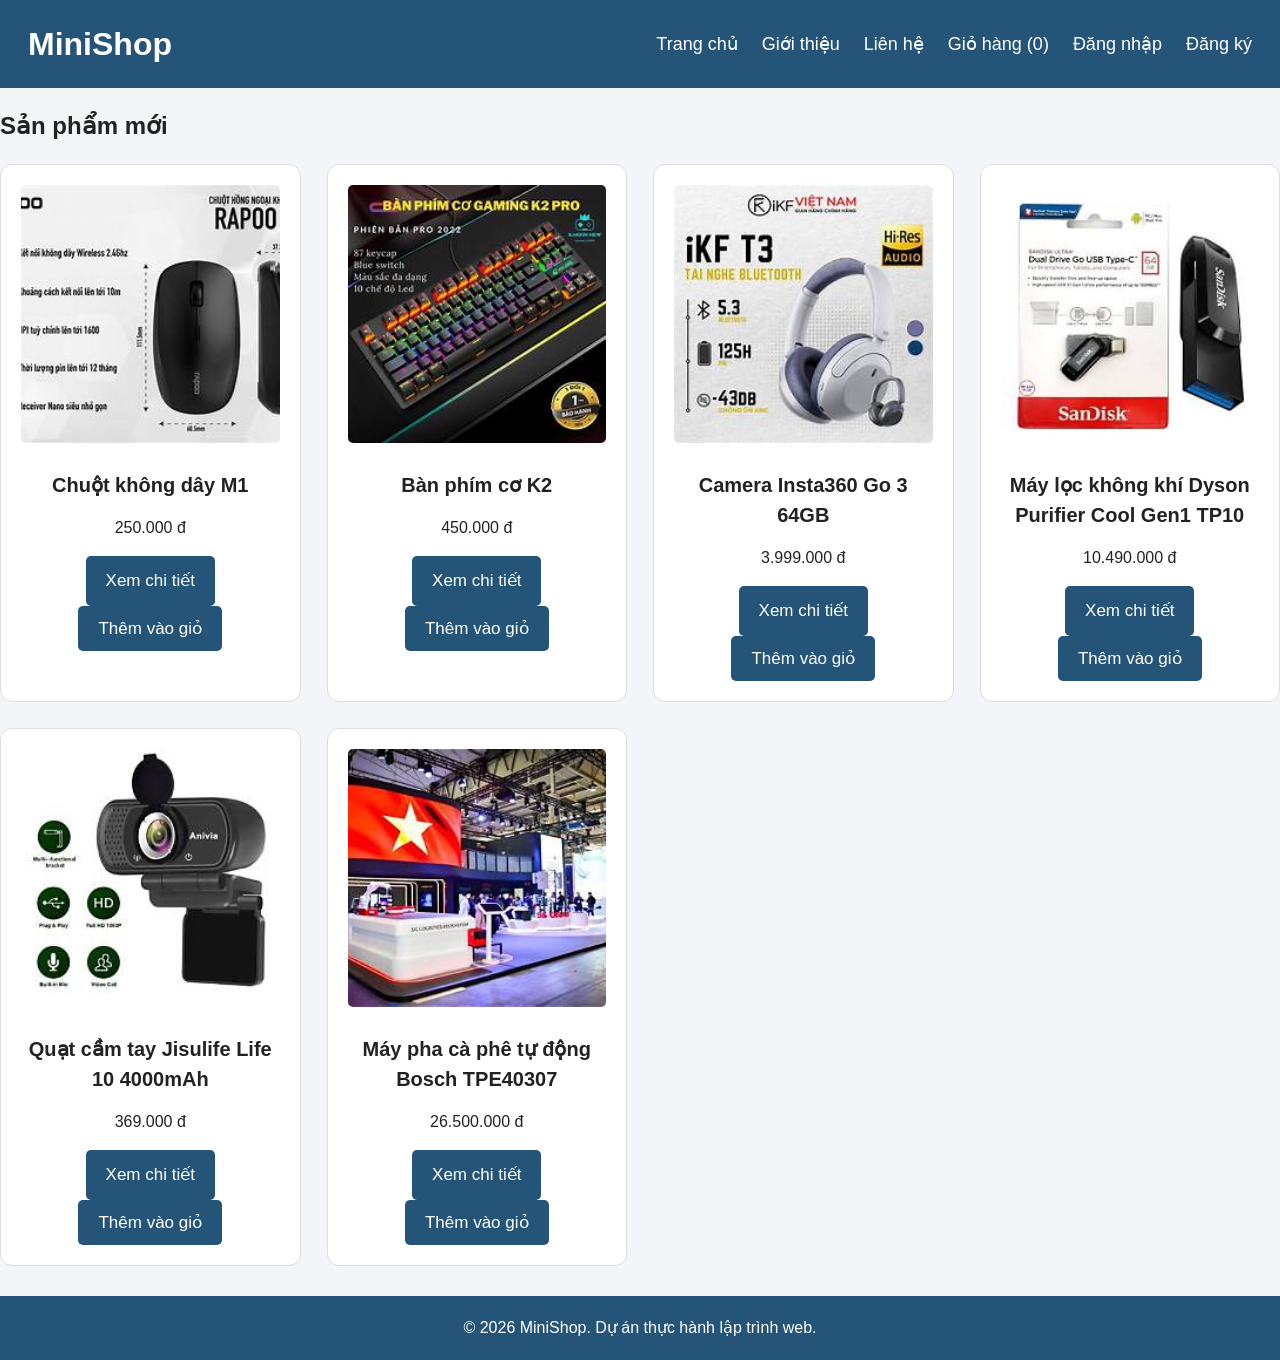
<file: index.html>
<!DOCTYPE html>
<html lang="vi">
<head>
    <meta charset="UTF-8">
    <meta name="viewport" content="width=device-width, initial-scale=1.0">
    <title>MiniShop - Phụ kiện công nghệ</title>
    <link rel="stylesheet" href="css/style.css">
    <script src="js/main.js" defer></script>
</head>
<body>
    <header class="site-header">
        <h1>MiniShop</h1>
        <nav class="main-nav">
            <a href="index.html" class="active">Trang chủ</a>
            <a href="about.html">Giới thiệu</a>
            <a href="contact.html">Liên hệ</a>
            <a href="cart.html">Giỏ hàng (<span id="cart-count">0</span>)</a>
            <a href="login.html">Đăng nhập</a>
            <a href="register.html">Đăng ký</a>
        </nav>
    </header>

    <main>
        <section>
            <h2>Sản phẩm mới</h2>
            <div class="product-list">
                <!-- SP 1 -->
                <article class="product-card">
                    <img src="images/sp01.jpg" alt="Chuột không dây M1" width="200">
                    <h3>Chuột không dây M1</h3>
                    <p class="price">250.000 đ</p>
                    <a href="product.html#sp01" class="btn">Xem chi tiết</a>
                    <button type="button" class="btn btn-accent add-to-cart" data-id="1">Thêm vào giỏ</button>
                </article>

                <!-- SP 2 -->
                <article class="product-card">
                    <img src="images/sp02.jpg" alt="Bàn phím cơ K2" width="200">
                    <h3>Bàn phím cơ K2</h3>
                    <p class="price">450.000 đ</p>
                    <a href="product.html#sp02" class="btn">Xem chi tiết</a>
                    <button type="button" class="btn btn-accent add-to-cart" data-id="2">Thêm vào giỏ</button>
                </article>

                <!-- SP 3 -->
                <article class="product-card">
                    <img src="images/sp03.jpg" alt="Camera Insta360 Go 3 64GB" width="200">
                    <h3>Camera Insta360 Go 3 64GB</h3>
                    <p class="price">3.999.000 đ</p>
                    <a href="product.html#sp03" class="btn">Xem chi tiết</a>
                    <button type="button" class="btn btn-accent add-to-cart" data-id="3">Thêm vào giỏ</button>
                </article>
                
                <!-- SP 4 -->
                <article class="product-card">
                    <img src="images/sp04.jpg" alt="Máy lọc không khí Dyson TP10" width="200">
                    <h3>Máy lọc không khí Dyson Purifier Cool Gen1 TP10</h3>
                    <p class="price">10.490.000 đ</p>
                    <a href="product.html#sp04" class="btn">Xem chi tiết</a>
                    <button type="button" class="btn btn-accent add-to-cart" data-id="4">Thêm vào giỏ</button>
                </article>

                <!-- SP 5 -->
                <article class="product-card">
                    <img src="images/sp05.jpg" alt="Quạt cầm tay Jisulife" width="200">
                    <h3>Quạt cầm tay Jisulife Life 10 4000mAh</h3>
                    <p class="price">369.000 đ</p>
                    <a href="product.html#sp05" class="btn">Xem chi tiết</a>
                    <button type="button" class="btn btn-accent add-to-cart" data-id="5">Thêm vào giỏ</button>
                </article>

                <!-- SP 6 -->
                <article class="product-card">
                    <img src="images/sp06.jpg" alt="Máy pha cà phê tự động Bosch" width="200">
                    <h3>Máy pha cà phê tự động Bosch TPE40307</h3>
                    <p class="price">26.500.000 đ</p>
                    <a href="product.html#sp06" class="btn">Xem chi tiết</a>
                    <button type="button" class="btn btn-accent add-to-cart" data-id="6">Thêm vào giỏ</button>
                </article>
            </div>
        </section>
    </main>

    <footer class="site-footer">
        <p>&copy; 2026 MiniShop. Dự án thực hành lập trình web.</p>
    </footer>
</body>
</html>
</file>
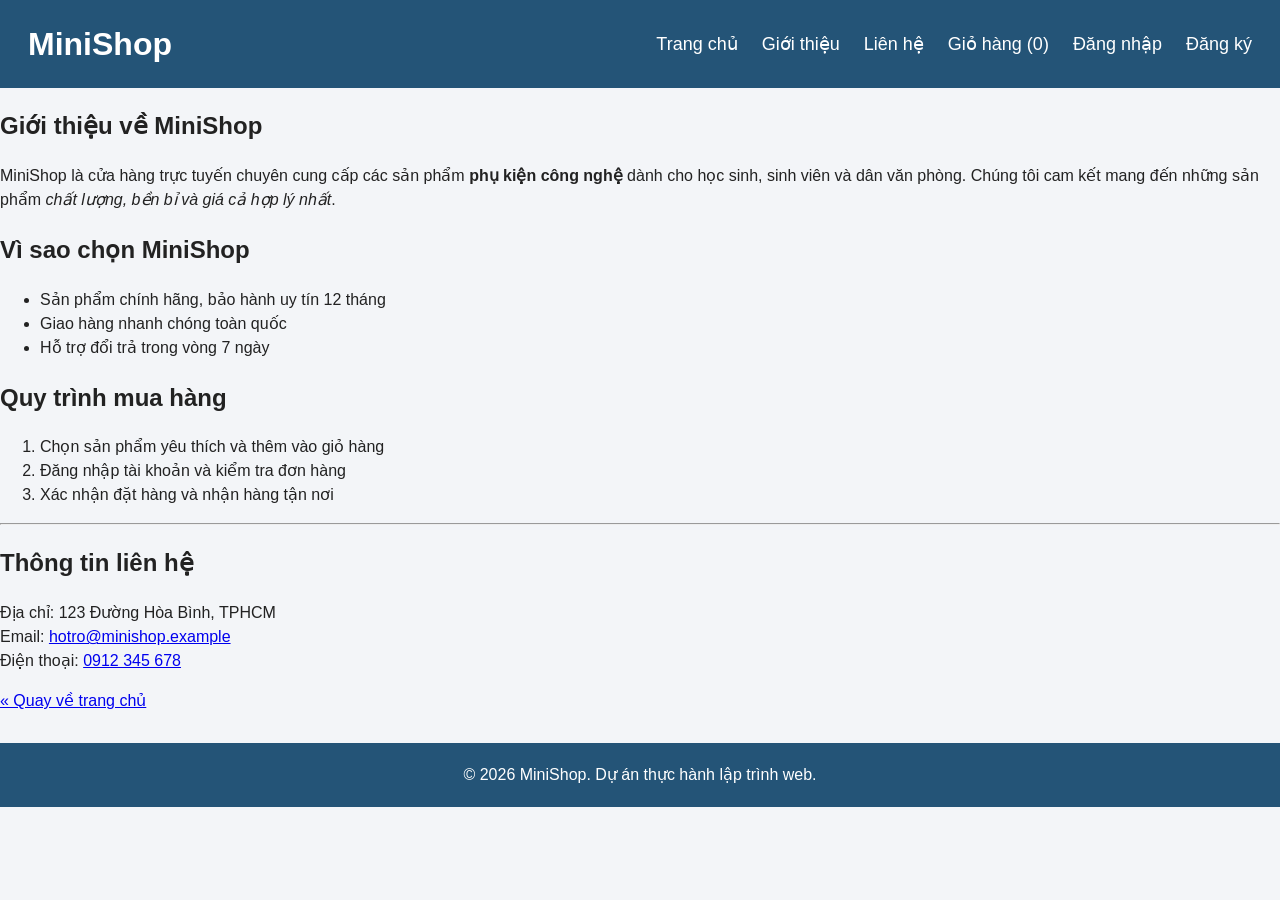
<file: about.html>
<!DOCTYPE html>
<html lang="vi">
<head>
    <meta charset="UTF-8">
    <meta name="viewport" content="width=device-width, initial-scale=1.0">
    <title>Giới thiệu - MiniShop</title>
    <link rel="stylesheet" href="css/style.css">
    <script src="js/main.js" defer></script>
</head>
<body>
    <header class="site-header">
        <h1>MiniShop</h1>
        <nav class="main-nav">
            <a href="index.html">Trang chủ</a>
            <a href="about.html" class="active">Giới thiệu</a>
            <a href="contact.html">Liên hệ</a>
            <a href="cart.html">Giỏ hàng (<span id="cart-count">0</span>)</a>
            <a href="login.html">Đăng nhập</a>
            <a href="register.html">Đăng ký</a>
        </nav>
    </header>

    <main>
        <h2>Giới thiệu về MiniShop</h2>
        <p>
            MiniShop là cửa hàng trực tuyến chuyên cung cấp các sản phẩm <strong>phụ kiện công nghệ</strong>
            dành cho học sinh, sinh viên và dân văn phòng. Chúng tôi cam kết mang đến những sản phẩm 
            <em>chất lượng, bền bỉ và giá cả hợp lý nhất</em>.
        </p>

        <h2>Vì sao chọn MiniShop</h2>
        <ul>
            <li>Sản phẩm chính hãng, bảo hành uy tín 12 tháng</li>
            <li>Giao hàng nhanh chóng toàn quốc</li>
            <li>Hỗ trợ đổi trả trong vòng 7 ngày</li>
        </ul>

        <h2>Quy trình mua hàng</h2>
        <ol>
            <li>Chọn sản phẩm yêu thích và thêm vào giỏ hàng</li>
            <li>Đăng nhập tài khoản và kiểm tra đơn hàng</li>
            <li>Xác nhận đặt hàng và nhận hàng tận nơi</li>
        </ol>

        <hr>

        <h2>Thông tin liên hệ</h2>
        <p>
            Địa chỉ: 123 Đường Hòa Bình, TPHCM<br>
            Email: <a href="mailto:hotro@minishop.example">hotro@minishop.example</a><br>
            Điện thoại: <a href="tel:0912345678">0912 345 678</a>
        </p>

        <p><a href="index.html">&laquo; Quay về trang chủ</a></p>
    </main>

    <footer class="site-footer">
        <p>&copy; 2026 MiniShop. Dự án thực hành lập trình web.</p>
    </footer>
</body>
</html>
</file>
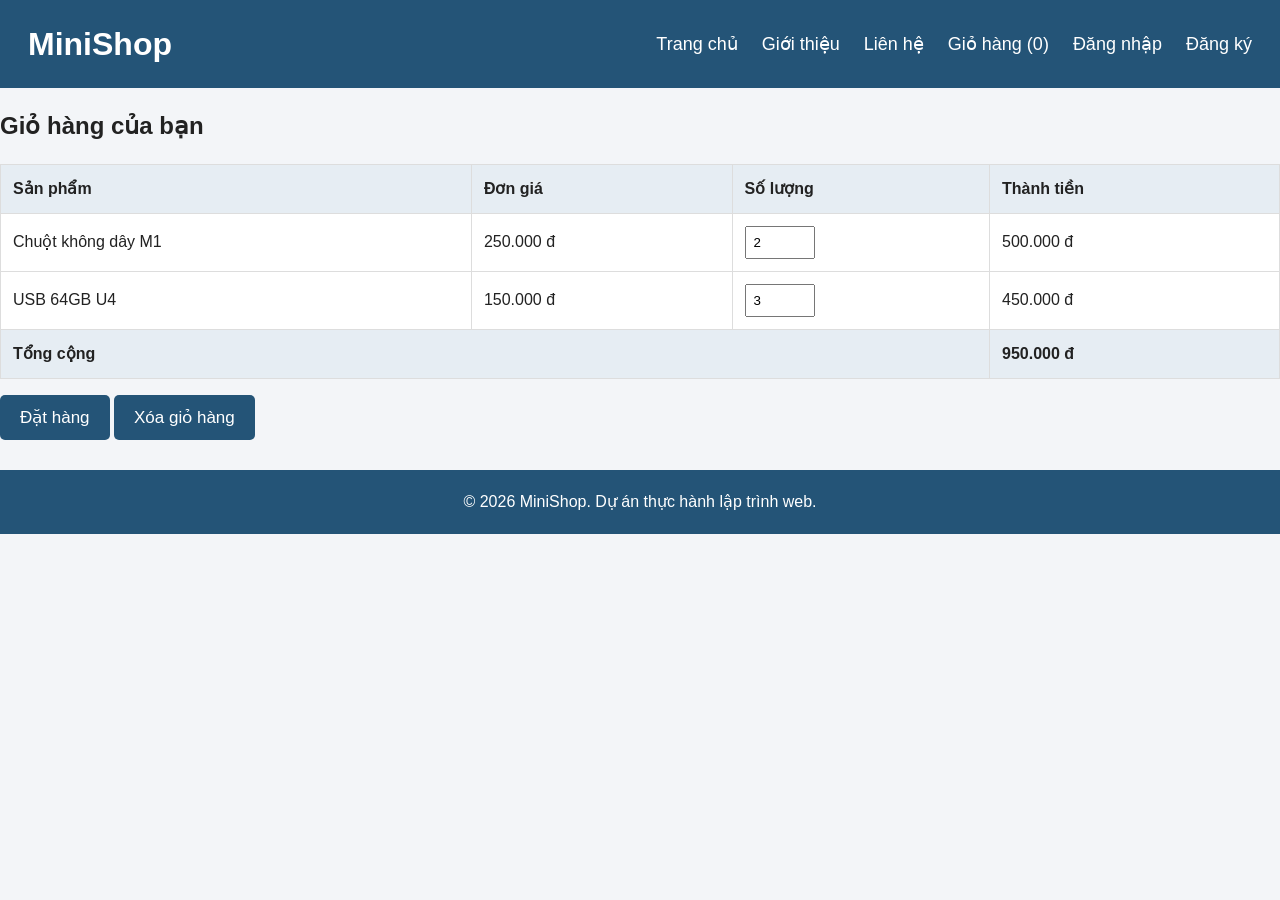
<file: cart.html>
<!DOCTYPE html>
<html lang="vi">
<head>
    <meta charset="UTF-8">
    <meta name="viewport" content="width=device-width, initial-scale=1.0">
    <title>Giỏ hàng - MiniShop</title>
    <link rel="stylesheet" href="css/style.css">
    <script src="js/main.js" defer></script>
</head>
<body>
    <header class="site-header">
        <h1>MiniShop</h1>
        <nav class="main-nav">
            <a href="index.html">Trang chủ</a>
            <a href="about.html">Giới thiệu</a>
            <a href="contact.html">Liên hệ</a>
            <a href="cart.html" class="active">Giỏ hàng (<span id="cart-count">0</span>)</a>
            <a href="login.html">Đăng nhập</a>
            <a href="register.html">Đăng ký</a>
        </nav>
    </header>

    <main>
        <h2>Giỏ hàng của bạn</h2>

        <table class="cart-table">
            <thead>
                <tr>
                    <th>Sản phẩm</th>
                    <th>Đơn giá</th>
                    <th>Số lượng</th>
                    <th>Thành tiền</th>
                </tr>
            </thead>
            <tbody>
                <tr data-price="250000">
                    <td>Chuột không dây M1</td>
                    <td>250.000 đ</td>
                    <td><input type="number" class="qty" min="1" value="2"></td>
                    <td class="line-total"></td>
                </tr>
                <tr data-price="150000">
                    <td>USB 64GB U4</td>
                    <td>150.000 đ</td>
                    <td><input type="number" class="qty" min="1" value="3"></td>
                    <td class="line-total"></td>
                </tr>
            </tbody>
            <tfoot>
                <tr>
                    <th colspan="3">Tổng cộng</th>
                    <th id="cart-total"></th>
                </tr>
            </tfoot>
        </table>

        <p>
            <button type="button" class="btn btn-accent">Đặt hàng</button>
            <button type="button" class="btn" id="clear-cart">Xóa giỏ hàng</button>
        </p>
    </main>

    <footer class="site-footer">
        <p>&copy; 2026 MiniShop. Dự án thực hành lập trình web.</p>
    </footer>
</body>
</html>
</file>
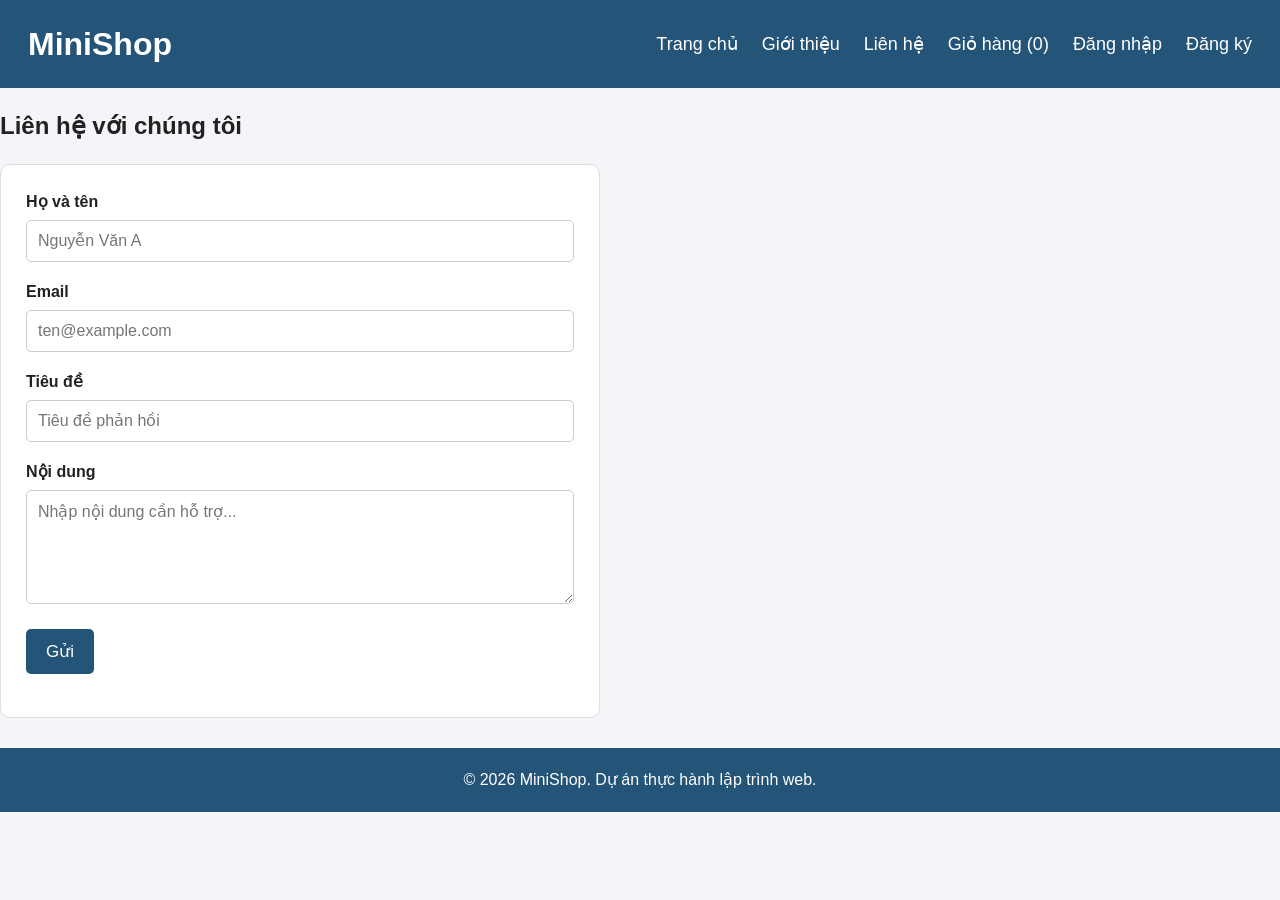
<file: contact.html>
<!DOCTYPE html>
<html lang="vi">
<head>
    <meta charset="UTF-8">
    <meta name="viewport" content="width=device-width, initial-scale=1.0">
    <title>Liên hệ - MiniShop</title>
    <link rel="stylesheet" href="css/style.css">
    <script src="js/main.js" defer></script>
</head>
<body>
    <header class="site-header">
        <h1>MiniShop</h1>
        <nav class="main-nav">
            <a href="index.html">Trang chủ</a>
            <a href="about.html">Giới thiệu</a>
            <a href="contact.html" class="active">Liên hệ</a>
            <a href="cart.html">Giỏ hàng (<span id="cart-count">0</span>)</a>
            <a href="login.html">Đăng nhập</a>
            <a href="register.html">Đăng ký</a>
        </nav>
    </header>

    <main>
        <h2>Liên hệ với chúng tôi</h2>
        <form action="#" method="post" class="form" id="contact-form">
            <p>
                <label for="fullname">Họ và tên</label><br>
                <input type="text" id="fullname" name="fullname" required placeholder="Nguyễn Văn A">
            </p>
            <p>
                <label for="email">Email</label><br>
                <input type="email" id="email" name="email" required placeholder="ten@example.com">
            </p>
            <p>
                <label for="subject">Tiêu đề</label><br>
                <input type="text" id="subject" name="subject" required placeholder="Tiêu đề phản hồi">
            </p>
            <p>
                <label for="message">Nội dung</label><br>
                <textarea id="message" name="message" rows="5" cols="40" required placeholder="Nhập nội dung cần hỗ trợ..."></textarea>
                <span class="error" id="message-error"></span>
            </p>
            <p>
                <button type="submit" class="btn">Gửi</button>
            </p>
        </form>
    </main>

    <footer class="site-footer">
        <p>&copy; 2026 MiniShop. Dự án thực hành lập trình web.</p>
    </footer>
</body>
</html>
</file>
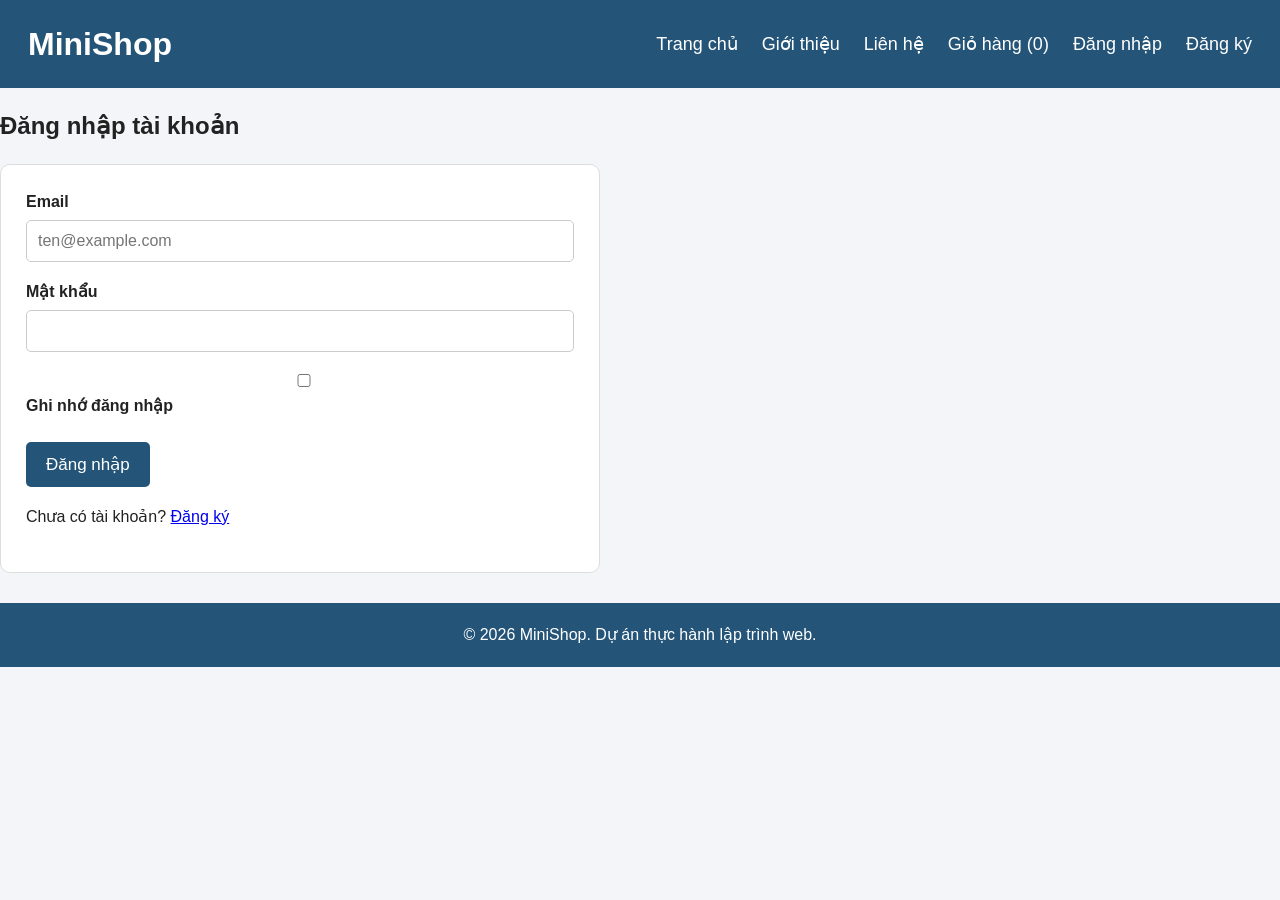
<file: login.html>
<!DOCTYPE html>
<html lang="vi">
<head>
    <meta charset="UTF-8">
    <meta name="viewport" content="width=device-width, initial-scale=1.0">
    <title>Đăng nhập - MiniShop</title>
    <link rel="stylesheet" href="css/style.css">
    <script src="js/main.js" defer></script>
</head>
<body>
    <header class="site-header">
        <h1>MiniShop</h1>
        <nav class="main-nav">
            <a href="index.html">Trang chủ</a>
            <a href="about.html">Giới thiệu</a>
            <a href="contact.html">Liên hệ</a>
            <a href="cart.html">Giỏ hàng (<span id="cart-count">0</span>)</a>
            <a href="login.html" class="active">Đăng nhập</a>
            <a href="register.html">Đăng ký</a>
        </nav>
    </header>

    <main>
        <h2>Đăng nhập tài khoản</h2>
        <form action="#" method="post" class="form">
            <p>
                <label for="email">Email</label><br>
                <input type="email" id="email" name="email" required placeholder="ten@example.com">
            </p>
            <p>
                <label for="password">Mật khẩu</label><br>
                <input type="password" id="password" name="password" required>
            </p>
            <p>
                <input type="checkbox" id="remember" name="remember" value="1">
                <label for="remember">Ghi nhớ đăng nhập</label>
            </p>
            <p>
                <button type="submit" class="btn">Đăng nhập</button>
            </p>
            <p>
                Chưa có tài khoản? <a href="register.html">Đăng ký</a>
            </p>
        </form>
    </main>

    <footer class="site-footer">
        <p>&copy; 2026 MiniShop. Dự án thực hành lập trình web.</p>
    </footer>
</body>
</html>
</file>
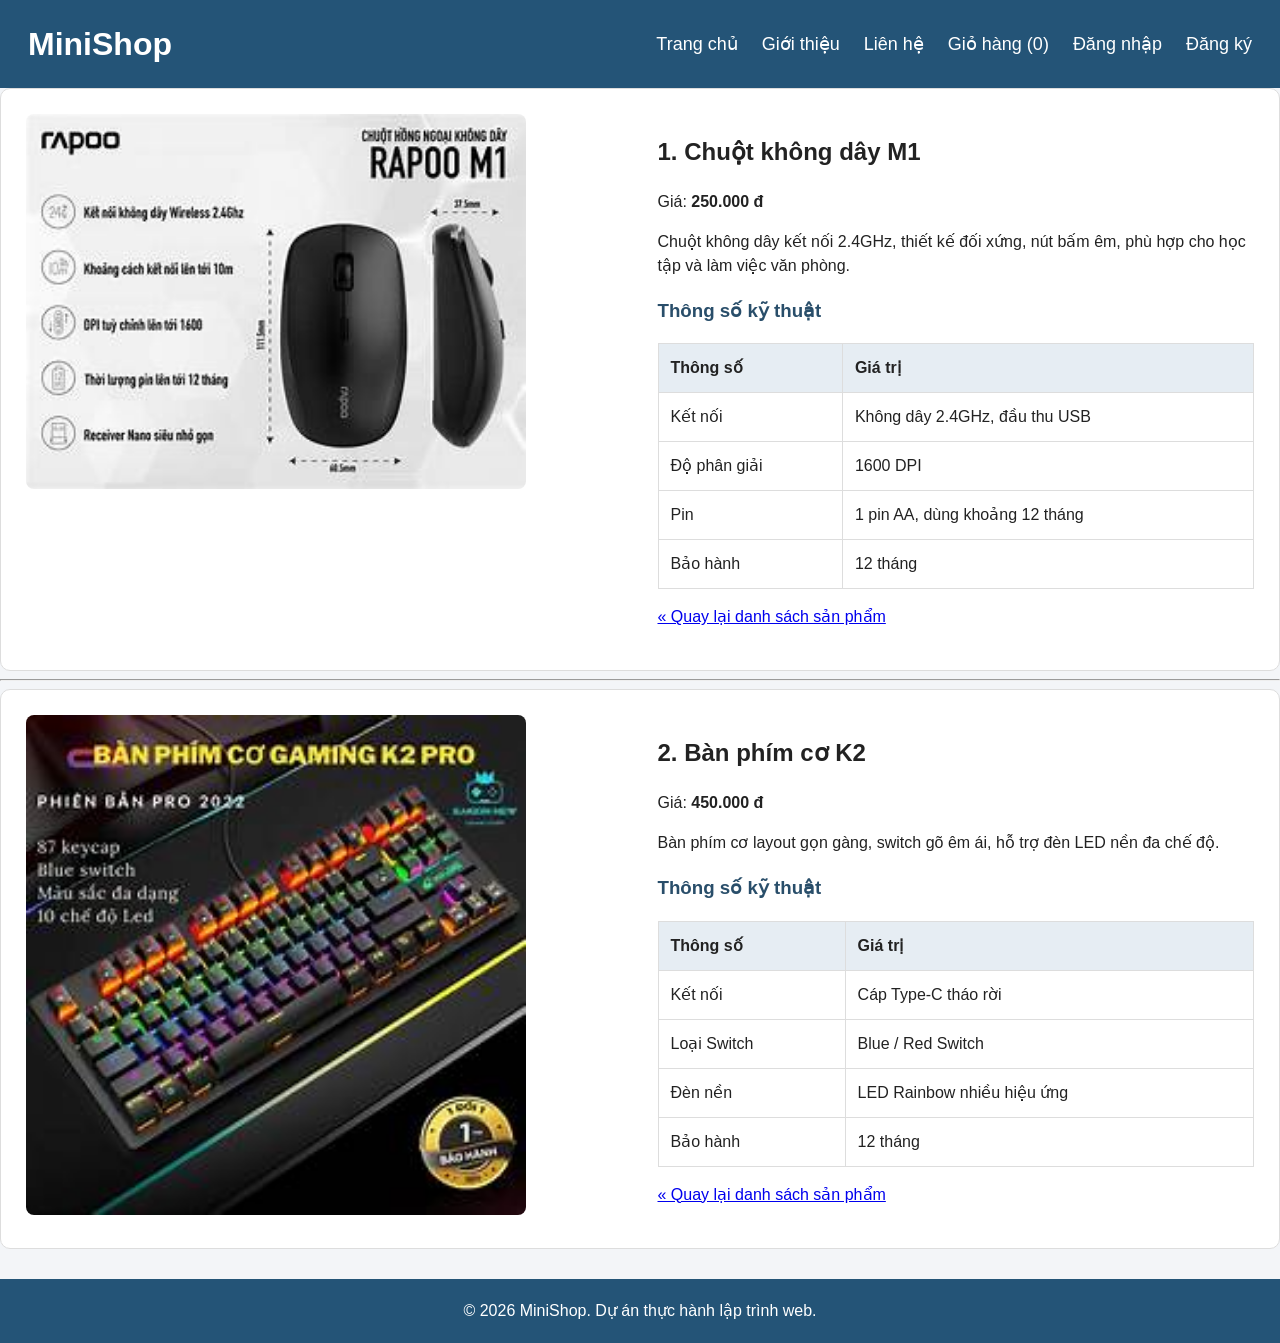
<file: product.html>
<!DOCTYPE html>
<html lang="vi">
<head>
    <meta charset="UTF-8">
    <meta name="viewport" content="width=device-width, initial-scale=1.0">
    <title>Chi tiết sản phẩm - MiniShop</title>
    <link rel="stylesheet" href="css/style.css">
    <script src="js/main.js" defer></script>
</head>
<body>
    <header class="site-header">
        <h1>MiniShop</h1>
        <nav class="main-nav">
            <a href="index.html">Trang chủ</a>
            <a href="about.html">Giới thiệu</a>
            <a href="contact.html">Liên hệ</a>
            <a href="cart.html">Giỏ hàng (<span id="cart-count">0</span>)</a>
            <a href="login.html">Đăng nhập</a>
            <a href="register.html">Đăng ký</a>
        </nav>
    </header>
    
    <main>
        <!-- SP 1 -->
        <article class="product-detail" id="sp01">
            <div class="product-image">
                <img src="images/sp01.jpg" alt="Chuột không dây M1">
            </div>
            <div class="product-info">
                <h2>1. Chuột không dây M1</h2>
                <p class="price">Giá: <strong>250.000 đ</strong></p>
                <p>Chuột không dây kết nối 2.4GHz, thiết kế đối xứng, nút bấm êm, phù hợp cho học tập và làm việc văn phòng.</p>
                <h3>Thông số kỹ thuật</h3>
                <table>
                    <thead>
                        <tr><th>Thông số</th><th>Giá trị</th></tr>
                    </thead>
                    <tbody>
                        <tr><td>Kết nối</td><td>Không dây 2.4GHz, đầu thu USB</td></tr>
                        <tr><td>Độ phân giải</td><td>1600 DPI</td></tr>
                        <tr><td>Pin</td><td>1 pin AA, dùng khoảng 12 tháng</td></tr>
                        <tr><td>Bảo hành</td><td>12 tháng</td></tr>
                    </tbody>
                </table>
                <p><a href="index.html">&laquo; Quay lại danh sách sản phẩm</a></p>
            </div>
        </article>

        <hr>

        <!-- SP 2 -->
        <article class="product-detail" id="sp02">
            <div class="product-image">
                <img src="images/sp02.jpg" alt="Bàn phím cơ K2">
            </div>
            <div class="product-info">
                <h2>2. Bàn phím cơ K2</h2>
                <p class="price">Giá: <strong>450.000 đ</strong></p>
                <p>Bàn phím cơ layout gọn gàng, switch gõ êm ái, hỗ trợ đèn LED nền đa chế độ.</p>
                <h3>Thông số kỹ thuật</h3>
                <table>
                    <thead>
                        <tr><th>Thông số</th><th>Giá trị</th></tr>
                    </thead>
                    <tbody>
                        <tr><td>Kết nối</td><td>Cáp Type-C tháo rời</td></tr>
                        <tr><td>Loại Switch</td><td>Blue / Red Switch</td></tr>
                        <tr><td>Đèn nền</td><td>LED Rainbow nhiều hiệu ứng</td></tr>
                        <tr><td>Bảo hành</td><td>12 tháng</td></tr>
                    </tbody>
                </table>
                <p><a href="index.html">&laquo; Quay lại danh sách sản phẩm</a></p>
            </div>
        </article>
    </main>

    <footer class="site-footer">
        <p>&copy; 2026 MiniShop. Dự án thực hành lập trình web.</p>
    </footer>
</body>
</html>
</file>
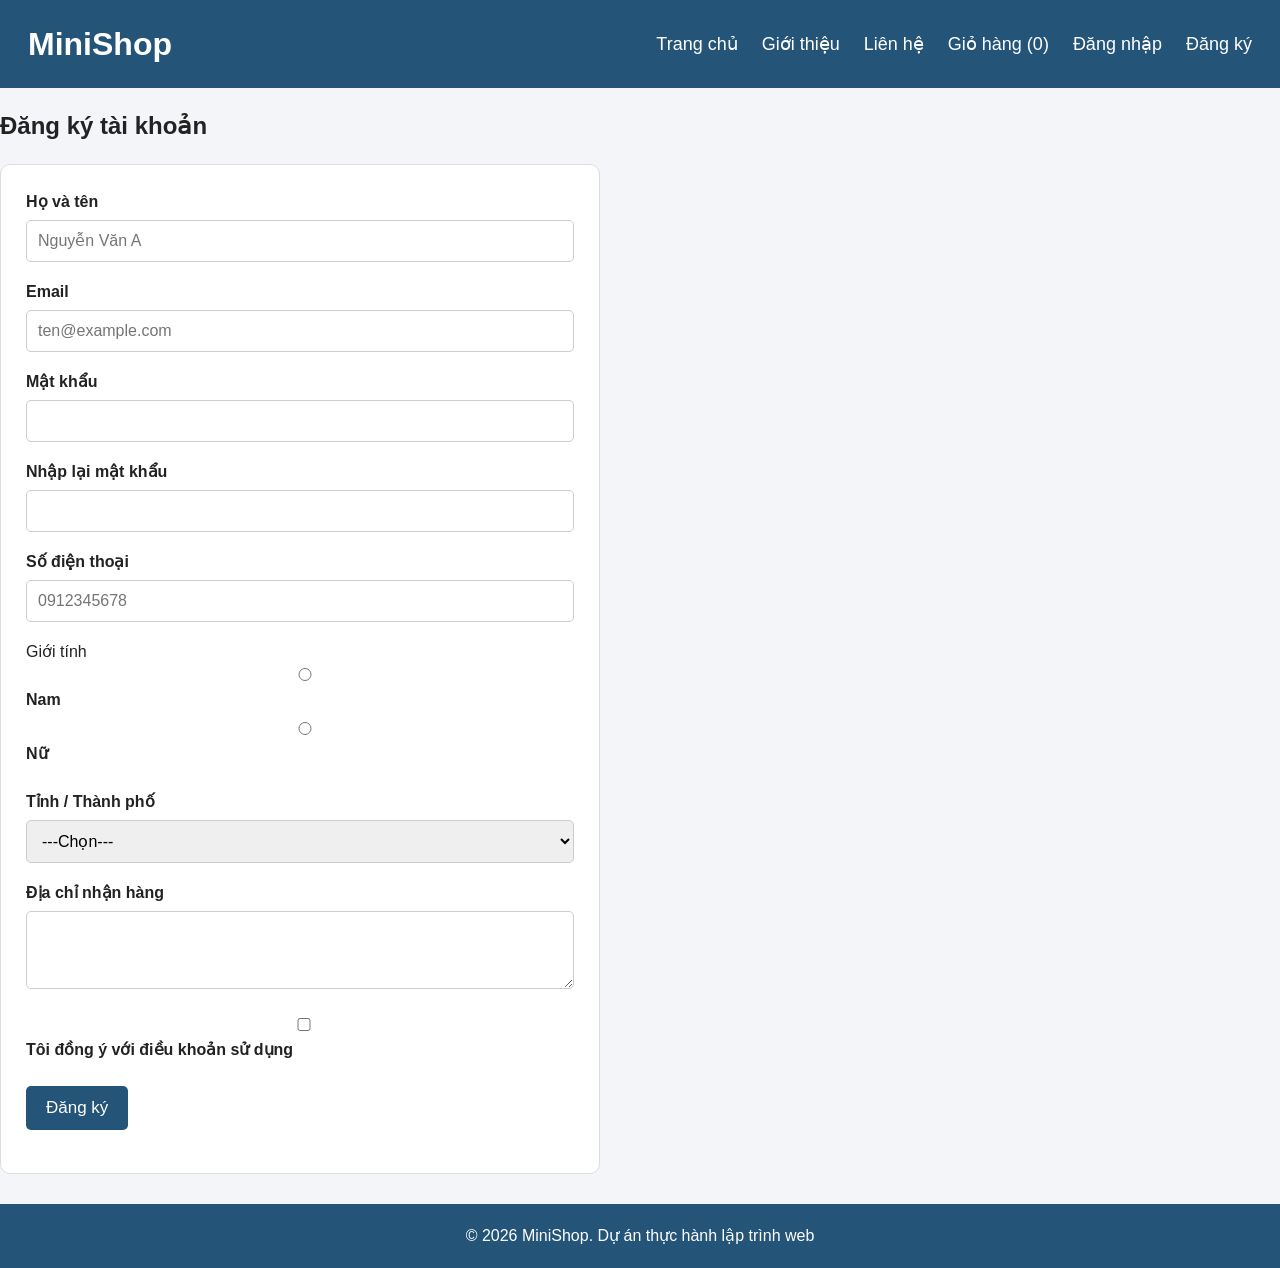
<file: register.html>
<!DOCTYPE html>
<html lang="vi">
<head>
    <meta charset="UTF-8">
    <meta name="viewport" content="width=device-width, initial-scale=1.0">
    <title>Đăng ký - MiniShop</title>
    <link rel="stylesheet" href="css/style.css">
    <script src="js/main.js" defer></script>
</head>
<body>
    <header class="site-header">
        <h1>MiniShop</h1>
        <nav class="main-nav">
            <a href="index.html">Trang chủ</a>
            <a href="about.html">Giới thiệu</a>
            <a href="contact.html">Liên hệ</a>
            <a href="cart.html">Giỏ hàng (<span id="cart-count">0</span>)</a>
            <a href="login.html">Đăng nhập</a>
            <a href="register.html" class="active">Đăng ký</a>
        </nav>
    </header>
    
    <main>
        <h2>Đăng ký tài khoản</h2>
        <form action="register.html" method="get" class="form" id="register-form">
            <p>
                <label for="fullname">Họ và tên</label><br>
                <input type="text" id="fullname" name="fullname" required minlength="2" maxlength="100" placeholder="Nguyễn Văn A">
            </p>
            <p>
                <label for="email">Email</label><br>
                <input type="email" id="email" name="email" required placeholder="ten@example.com">
            </p>
            <p>
                <label for="password">Mật khẩu</label><br>
                <input type="password" id="password" name="password" required minlength="6">
            </p>
            <p>
                <label for="password2">Nhập lại mật khẩu</label><br>
                <input type="password" id="password2" name="password2" required minlength="6">
                <span class="error" id="password-error"></span>
            </p>
            <p>
                <label for="phone">Số điện thoại</label><br>
                <input type="tel" id="phone" name="phone" required pattern="0[0-9]{9}" placeholder="0912345678" title="Số điện thoại gồm 10 chữ số, bắt đầu bằng số 0">
            </p>
            <p>
                Giới tính <br>
                <input type="radio" id="male" name="gender" value="male">
                <label for="male">Nam</label>
                <input type="radio" id="female" name="gender" value="female">
                <label for="female">Nữ</label>
            </p>
            <p>
                <label for="province">Tỉnh / Thành phố</label><br>
                <select id="province" name="province">
                    <option value="">---Chọn---</option>
                    <option value="dong-nai">Đồng Nai</option>
                    <option value="hcm">Tp.Hồ Chí Minh</option>
                    <option value="ha-noi">Hà Nội</option>
                    <option value="da-nang">Đà Nẵng</option>
                </select>
            </p>
            <p>
                <label for="address">Địa chỉ nhận hàng</label><br>
                <textarea id="address" name="address" rows="3" cols="40"></textarea>
            </p>
            <p>
                <input type="checkbox" id="agree" name="agree" value="1" required>
                <label for="agree">Tôi đồng ý với điều khoản sử dụng</label>
            </p>
            <p>
                <button type="submit" class="btn">Đăng ký</button>
            </p>
        </form>
    </main>

    <footer class="site-footer">
        <p>&copy; 2026 MiniShop. Dự án thực hành lập trình web</p>
    </footer>
</body>
</html>
</file>
<file: css/style.css>
* {
    box-sizing: border-box;
}

body {
    margin: 0;
    font-family: Arial, sans-serif;
    background-color: #f3f5f8;
    color: #222;
    line-height: 1.5;
}

.site-header {
    background-color: #245477;
    color: white;
    padding: 20px 28px;
    display: flex;
    justify-content: space-between;
    align-items: center;
    gap: 20px;
}

.site-header h1 {
    margin: 0;
    font-size: 32px;
}

.site-header nav {
    display: flex;
    flex-wrap: wrap;
    align-items: center;
    gap: 24px;
}

.site-header nav a {
    color: white;
    text-decoration: none;
    font-size: 18px;
}

.site-header nav a:hover {
    text-decoration: underline;
}

.container {
    max-width: 1380px;
    margin: 0 auto;
    padding: 36px 20px;
    min-height: 65vh;
}

.container > h2 {
    color: #294e6a;
    font-size: 30px;
    margin: 0 0 28px;
}

.product-list {
    display: grid;
    grid-template-columns: repeat(4, minmax(0, 1fr));
    gap: 26px;
}

.product-card {
    background-color: white;
    border: 1px solid #ddd;
    border-radius: 12px;
    padding: 20px;
    text-align: center;
}

.product-card img {
    width: 100%;
    aspect-ratio: 1 / 1;
    object-fit: cover;
    border-radius: 5px;
}

.product-card h3 {
    font-size: 20px;
    margin: 20px 0 8px;
}

.product-price {
    color: #ad4b43;
    font-size: 22px;
    font-weight: bold;
    margin: 8px 0 24px;
}

.product-button,
.btn {
    display: inline-block;
    background-color: #245477;
    color: white;
    text-decoration: none;
    border: none;
    border-radius: 5px;
    padding: 12px 20px;
    font-size: 17px;
    cursor: pointer;
}

.product-button:hover,
.btn:hover {
    background-color: #173d59;
}

.form {
    max-width: 600px;
    background-color: white;
    border: 1px solid #ddd;
    border-radius: 10px;
    padding: 25px;
}

.form p {
    margin: 0 0 18px;
}

.form label {
    display: inline-block;
    margin-bottom: 6px;
    font-weight: bold;
}

.form input,
.form textarea,
.form select {
    width: 100%;
    padding: 11px;
    border: 1px solid #ccc;
    border-radius: 5px;
    font-size: 16px;
    font-family: Arial, sans-serif;
}

.form textarea {
    resize: vertical;
}

.product-detail {
    display: grid;
    grid-template-columns: 1fr 1fr;
    gap: 35px;
    background-color: white;
    border: 1px solid #ddd;
    border-radius: 10px;
    padding: 25px;
}

.product-detail img {
    width: 100%;
    max-width: 500px;
    border-radius: 8px;
}

.product-detail h3 {
    color: #294e6a;
}

table {
    width: 100%;
    border-collapse: collapse;
    background-color: white;
}

th,
td {
    border: 1px solid #ddd;
    padding: 12px;
    text-align: left;
}

th {
    background-color: #e6edf3;
}

.cart-table input {
    width: 70px;
    padding: 7px;
}

.site-footer {
    text-align: center;
    padding: 20px;
    background-color: #245477;
    color: white;
    margin-top: 30px;
}

.site-footer p {
    margin: 0;
}

@media (max-width: 1000px) {
    .product-list {
        grid-template-columns: repeat(2, minmax(0, 1fr));
    }

    .site-header {
        flex-direction: column;
        align-items: flex-start;
    }

    .product-detail {
        grid-template-columns: 1fr;
    }
}

@media (max-width: 600px) {
    .product-list {
        grid-template-columns: 1fr;
    }

    .site-header {
        padding: 18px;
    }

    .site-header nav {
        gap: 12px;
    }

    .site-header nav a {
        font-size: 15px;
    }

    .container {
        padding: 25px 15px;
    }

    .container > h2 {
        font-size: 25px;
    }

    .form {
        padding: 18px;
    }

    .cart-table {
        font-size: 13px;
    }

    th,
    td {
        padding: 7px;
    }
}
</file>
